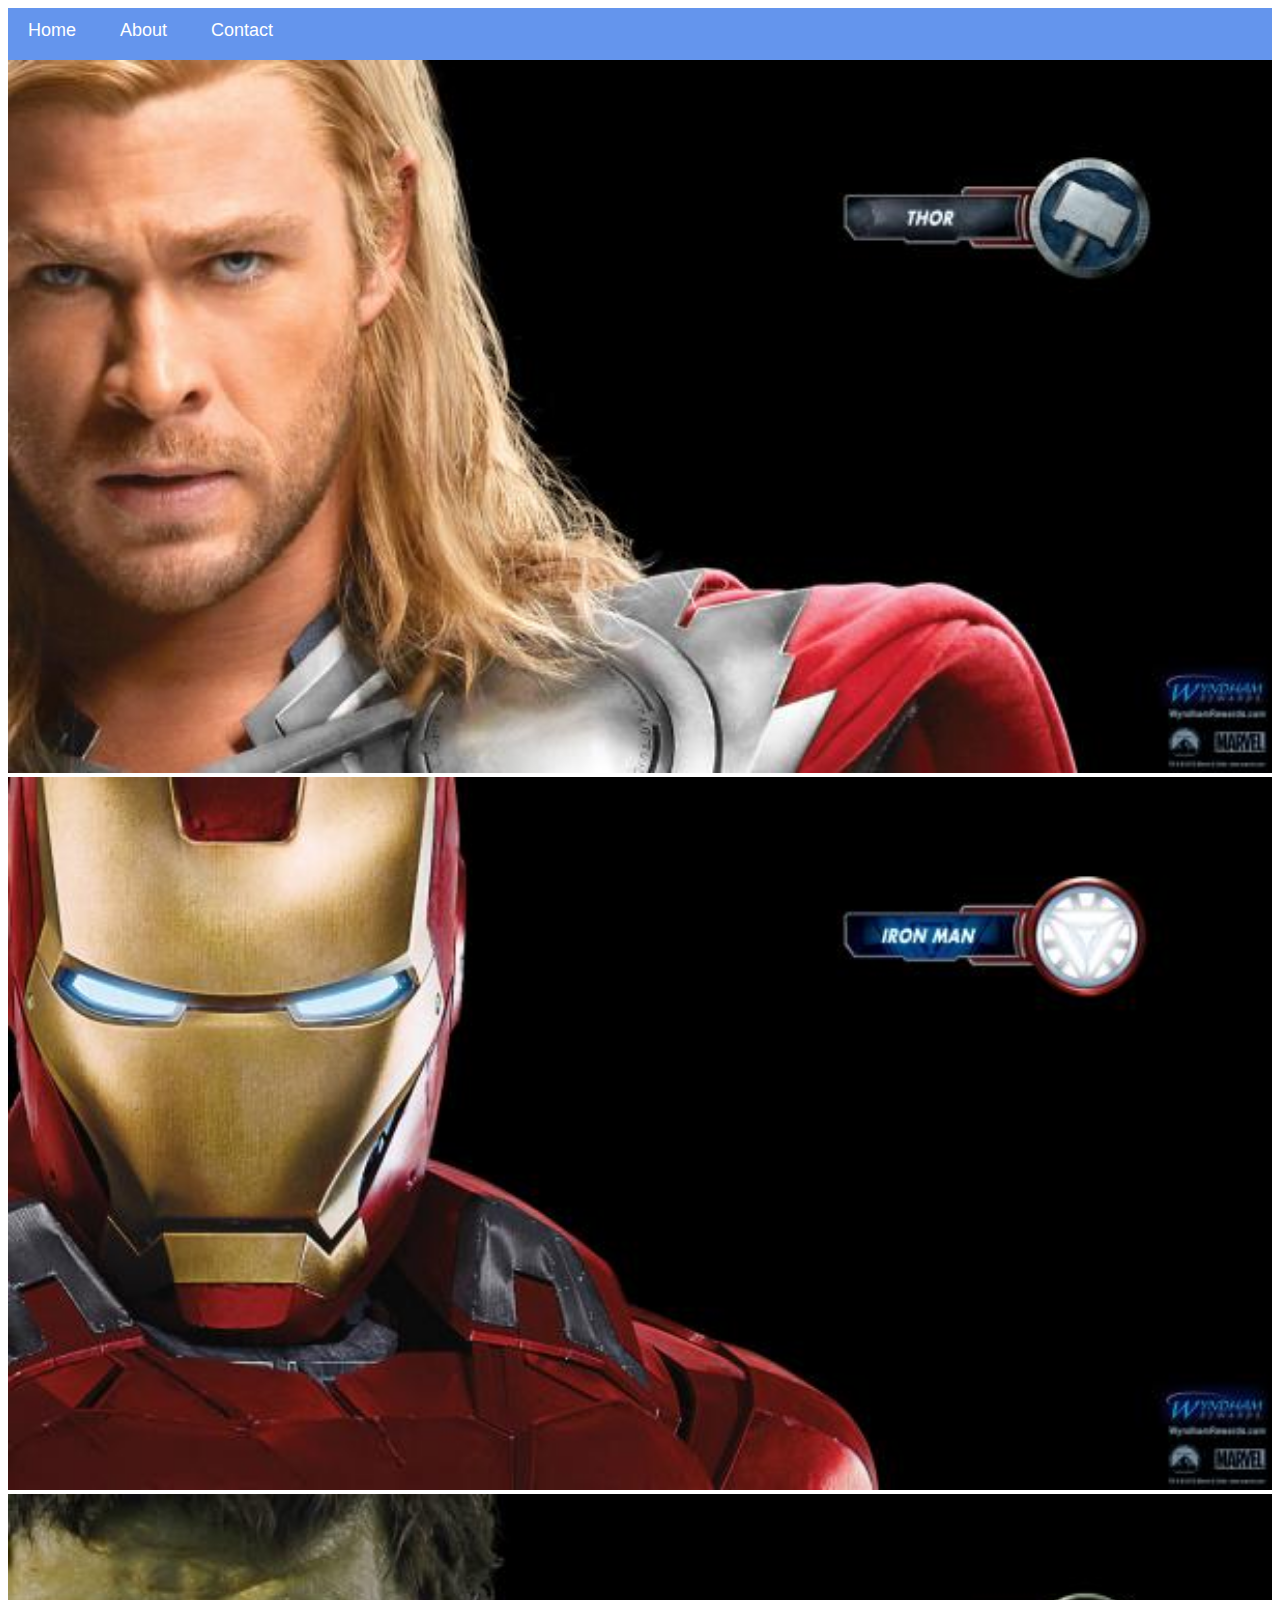
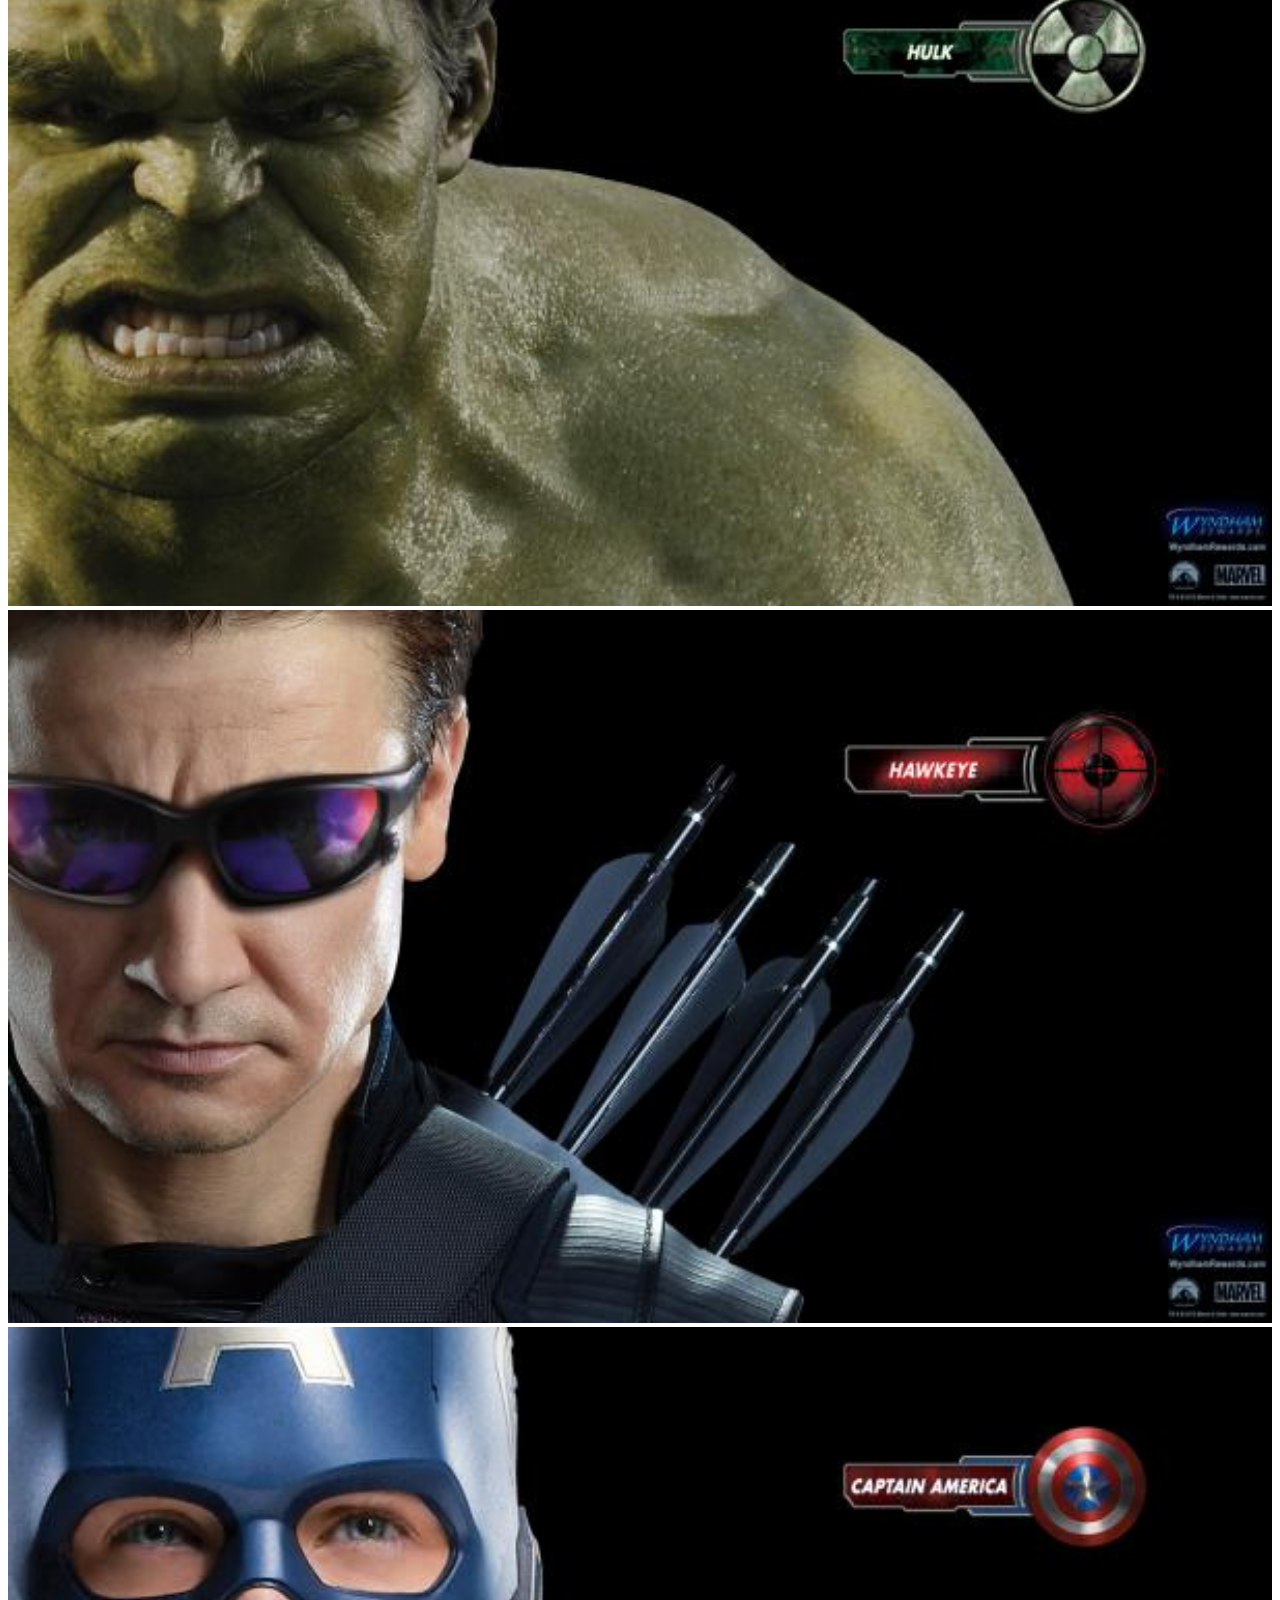
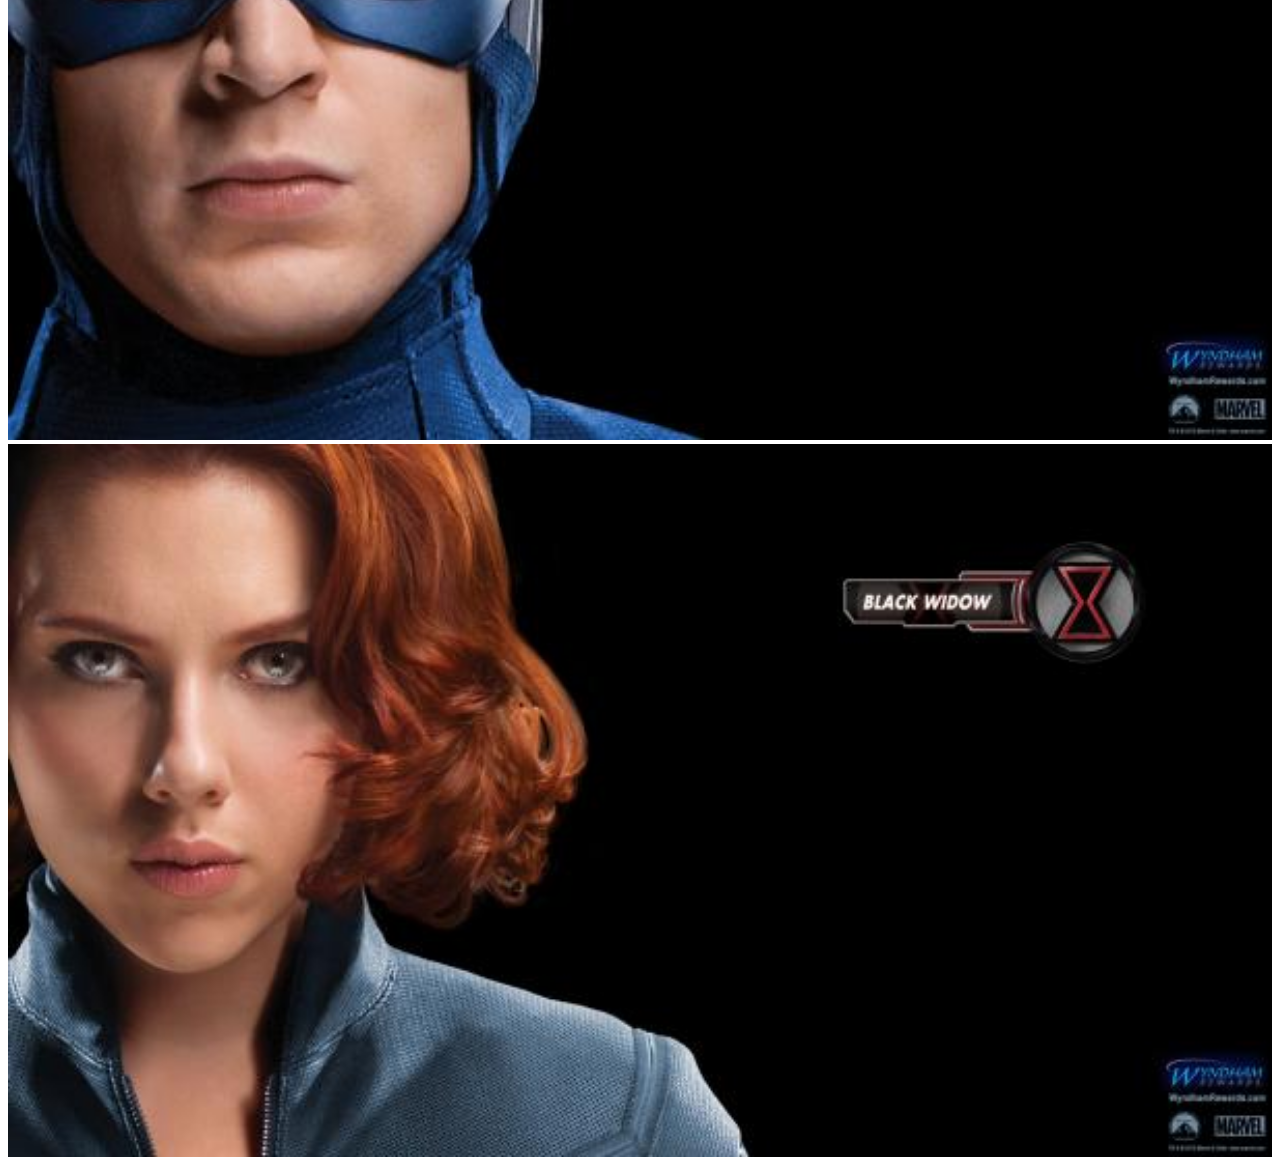
<file: index.html>
<!DOCTYPE html >
<html>

<head>
    <link rel="stylesheet" href="style.css">
</head>

<body>
    
    <div id="menu">
        <a href="index.html">Home</a>
        <a href="about.html">About</a>
        <a href="contact.html">Contact</a>
    </div>

    <div class="gallery">
        <a href="avenger-1.html"><img src="images/avengers_01.jpg"/></a>
        <a href="avenger-2.html"><img src="images/avengers_02.jpg"/></a>
        <a href="avenger-3.html"><img src="images/avengers_03.jpg"/></a>
        <a href="avenger-4.html"><img src="images/avengers_04.jpg"/></a>
        <a href="avenger-5.html"><img src="images/avengers_05.jpg"/></a>
        <a href="avenger-6.html"><img src="images/avengers_06.jpg"/></a>
    </div>

</body>

</html>
</file>
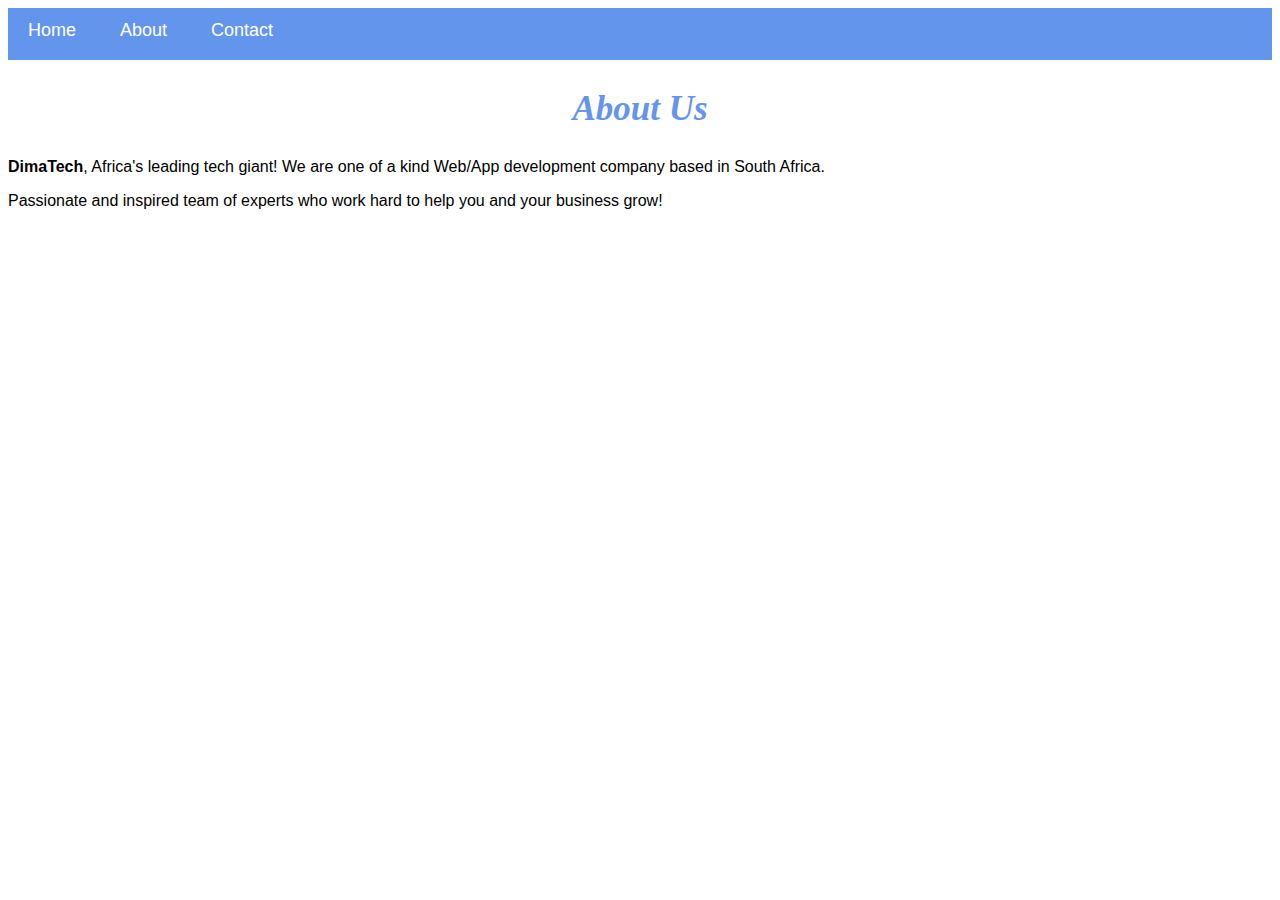
<file: about.html>
<!DOCTYPE html >
<html>

<head>
    <link rel="stylesheet" href="style.css">
</head>

<body>
    <div id="menu">
            <a href="index.html">Home</a>
            <a href="about.html">About</a>
            <a href="contact.html">Contact</a>
    </div>
    <h2>About Us</h2>
    <p><b>DimaTech</b>, Africa's leading tech giant! We are one of a kind Web/App development company based in South Africa. 
    <p>Passionate and inspired team of experts who work hard to help you and your business grow!</p>
</body>

</html>
</file>
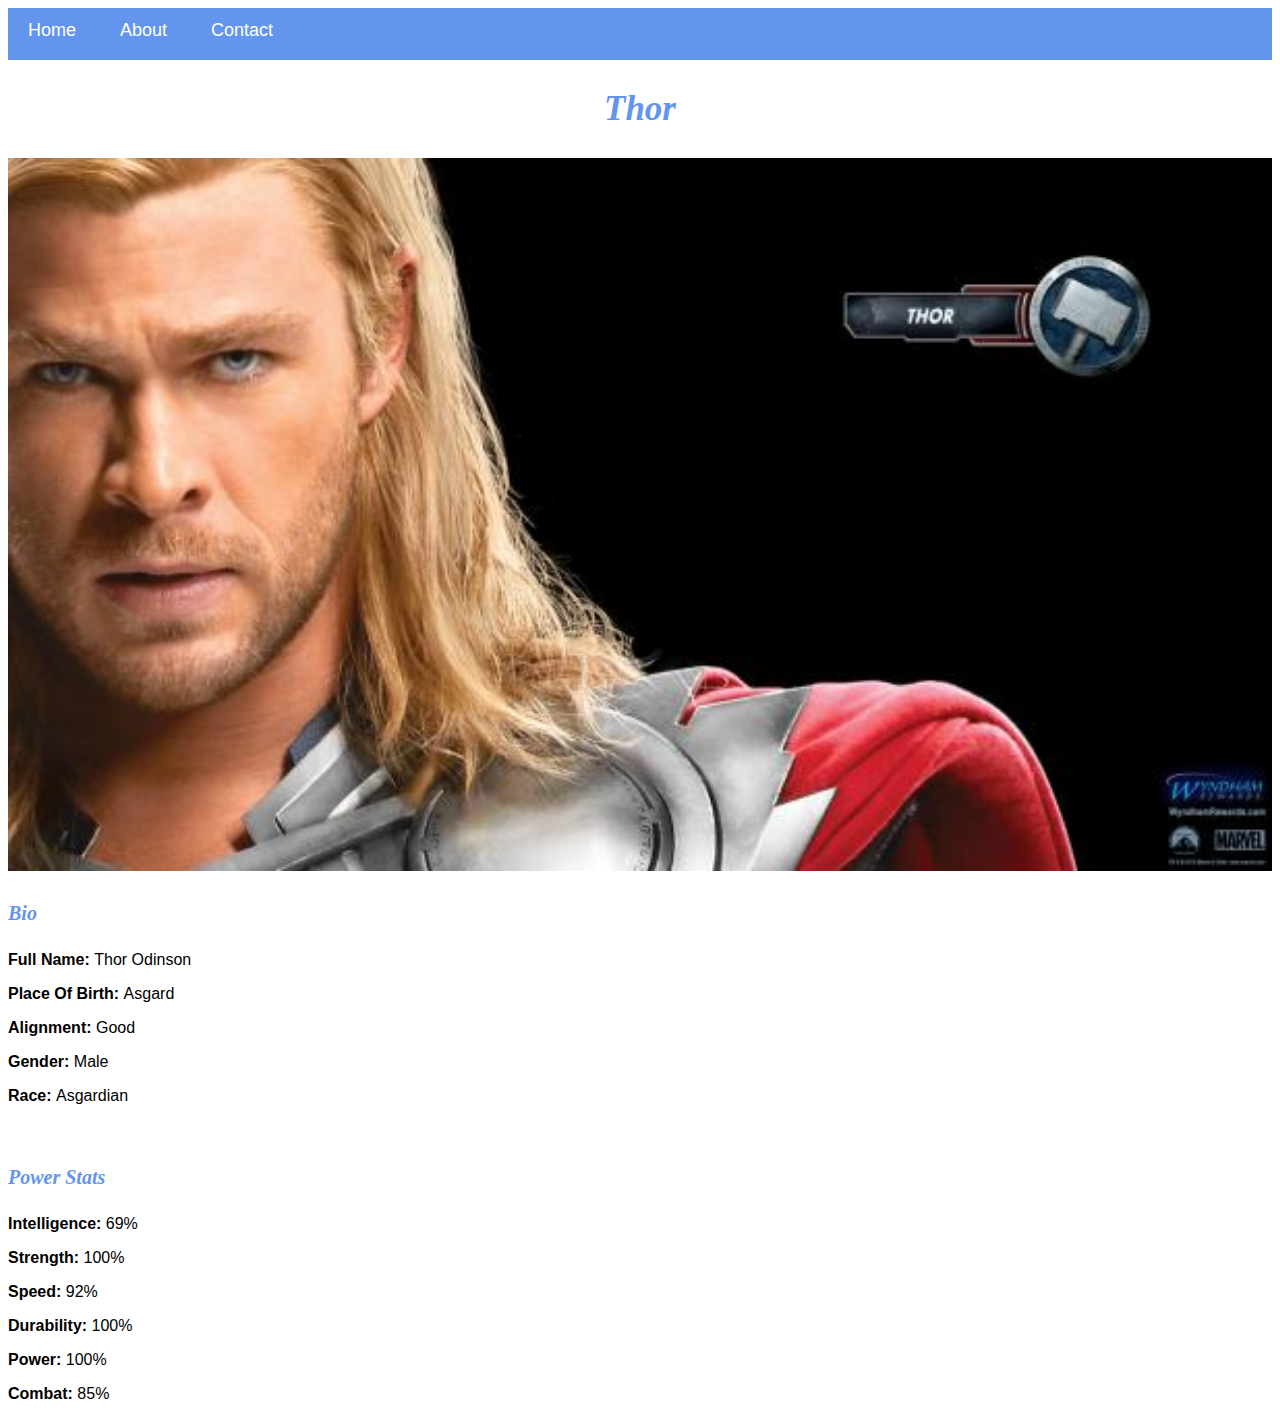
<file: avenger-1.html>
<!DOCTYPE html>
<html>
    <head> 
        <link rel="stylesheet" href="style.css"> 
    </head>
 
    <body> 
        <div id="menu">
            <a href="index.html">Home</a>
            <a href="about.html">About</a>
            <a href="contact.html">Contact</a>
        </div>
        <h2>Thor</h2>
        <div class="gallery"> 
            <img src="images/avengers_01.jpg"> 
        </div> 
        <h4>Bio</h4> 
        <p><strong>Full Name: </strong> Thor Odinson</p> 
        <p><strong>Place Of Birth: </strong> Asgard</p> 
        <p><strong>Alignment: </strong> Good</p> 
        <p><strong>Gender: </strong> Male</p>
        <p><strong>Race: </strong> Asgardian</p> 
        <br/>
        <h4>Power Stats</h4>
        <p><strong>Intelligence: </strong> 69%</p>
        <p><strong>Strength: </strong> 100%</p>
        <p><strong>Speed: </strong> 92%</p>
        <p><strong>Durability: </strong> 100%</p>
        <p><strong>Power: </strong> 100%</p>
        <p><strong>Combat: </strong> 85%</p>
    </body>
</html>
</file>
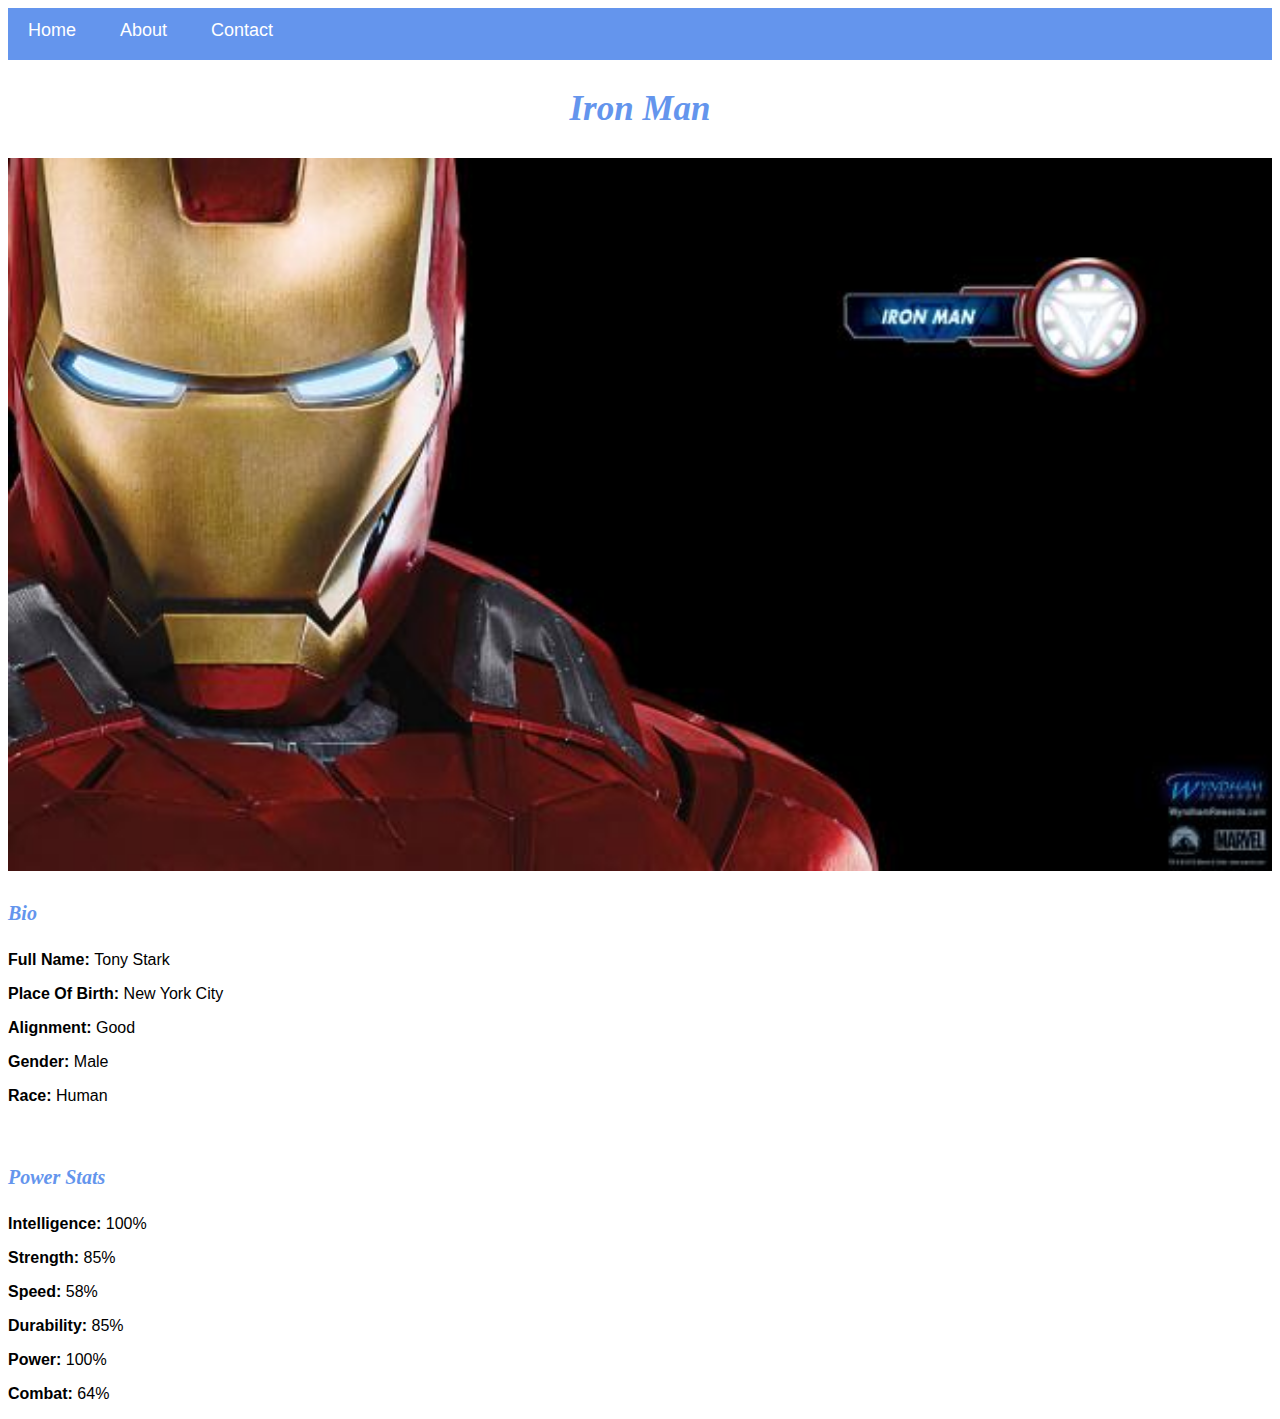
<file: avenger-2.html>
<!DOCTYPE html>
<html>
    <head> 
        <link rel="stylesheet" href="style.css"> 
    </head>
 
    <body>
        <div id="menu">
            <a href="index.html">Home</a>
            <a href="about.html">About</a>
            <a href="contact.html">Contact</a>
        </div>
        <h2>Iron Man</h2>
        <div class="gallery"> 
            <img src="images/avengers_02.jpg"> 
        </div> 
        <h4>Bio</h4> 
        <p><strong>Full Name: </strong> Tony Stark</p> 
        <p><strong>Place Of Birth: </strong> New York City</p> 
        <p><strong>Alignment: </strong> Good</p> 
        <p><strong>Gender: </strong> Male</p>
        <p><strong>Race: </strong> Human</p>
        <br/>
        <h4>Power Stats</h4>
        <p><strong>Intelligence: </strong> 100%</p>
        <p><strong>Strength: </strong> 85%</p>
        <p><strong>Speed: </strong> 58%</p>
        <p><strong>Durability: </strong> 85%</p>
        <p><strong>Power: </strong> 100%</p>
        <p><strong>Combat: </strong> 64%</p>
    </body>
</html>
</file>
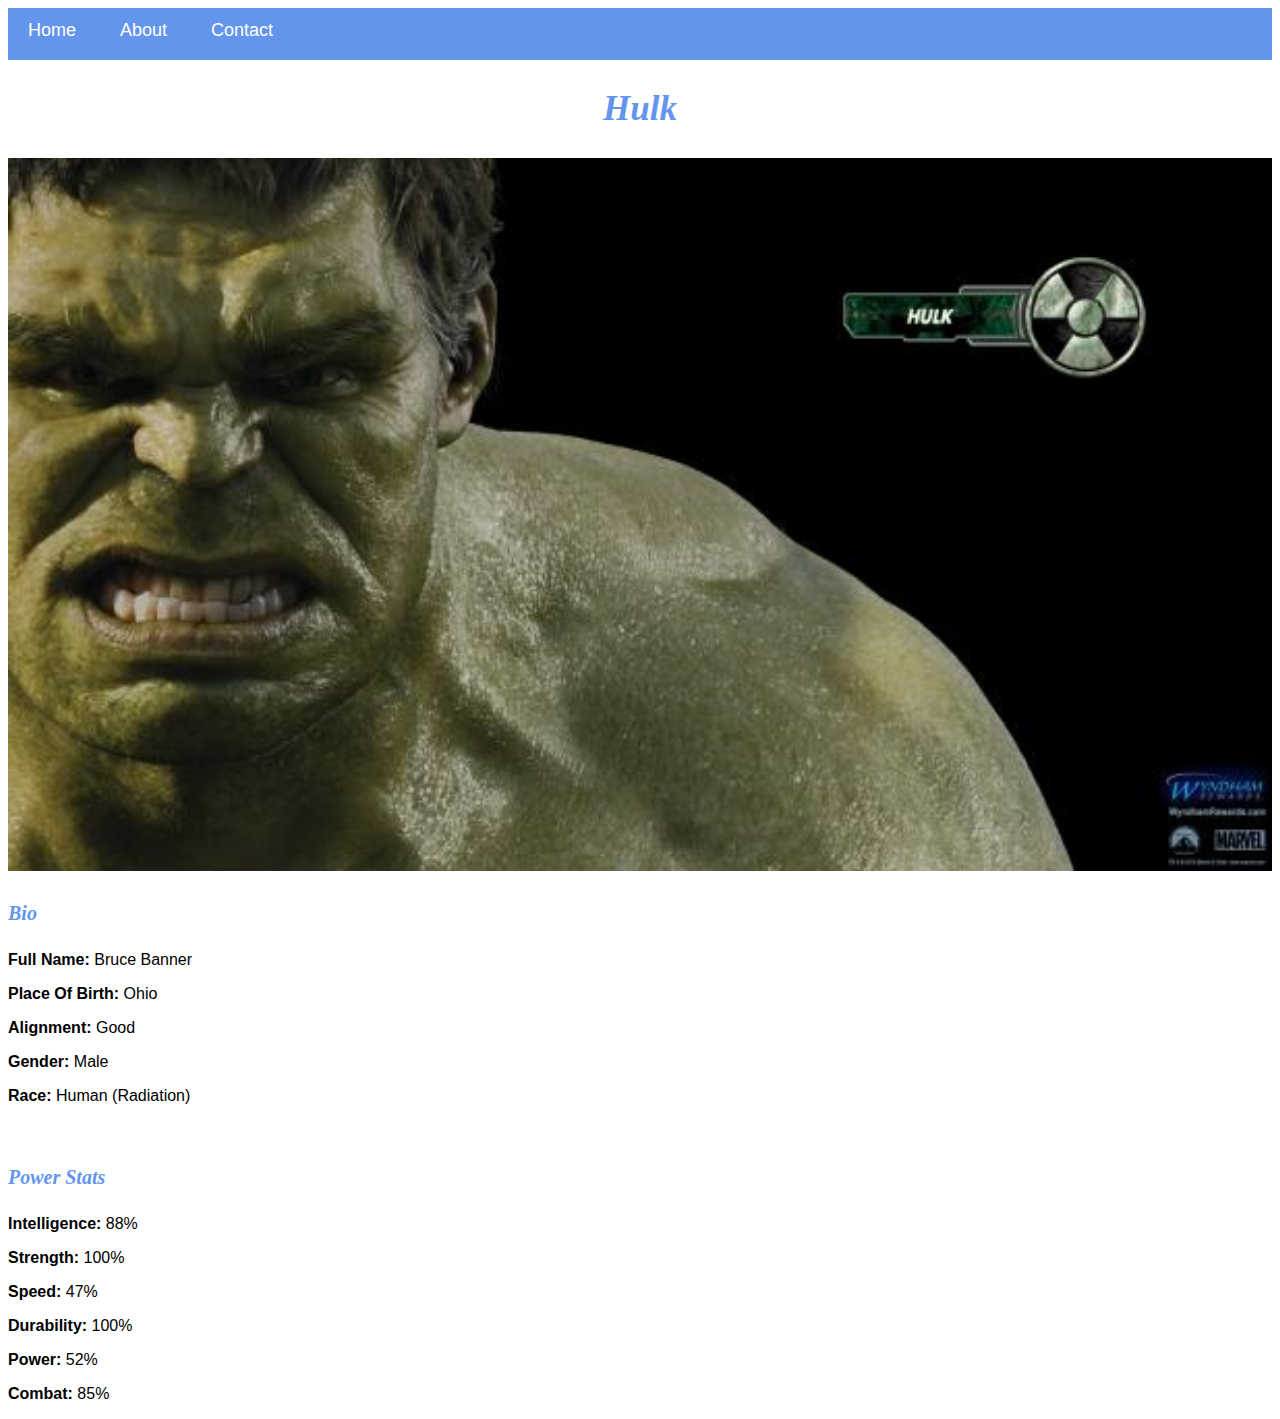
<file: avenger-3.html>
<!DOCTYPE html>
<html>
    <head> 
        <link rel="stylesheet" href="style.css"> 
    </head>
 
    <body> 
        <div id="menu">
            <a href="index.html">Home</a>
            <a href="about.html">About</a>
            <a href="contact.html">Contact</a>
        </div>
        <h2>Hulk</h2>
        <div class="gallery"> 
            <img src="images/avengers_03.jpg"> 
        </div> 
        <h4>Bio</h4> 
        <p><strong>Full Name: </strong> Bruce Banner</p> 
        <p><strong>Place Of Birth: </strong> Ohio</p> 
        <p><strong>Alignment: </strong> Good</p> 
        <p><strong>Gender: </strong> Male</p>
        <p><strong>Race: </strong> Human (Radiation)</p> 
        <br/>
        <h4>Power Stats</h4>
        <p><strong>Intelligence: </strong> 88%</p>
        <p><strong>Strength: </strong> 100%</p>
        <p><strong>Speed: </strong> 47%</p>
        <p><strong>Durability: </strong> 100%</p>
        <p><strong>Power: </strong> 52%</p>
        <p><strong>Combat: </strong> 85%</p>
    </body>
</html>
</file>
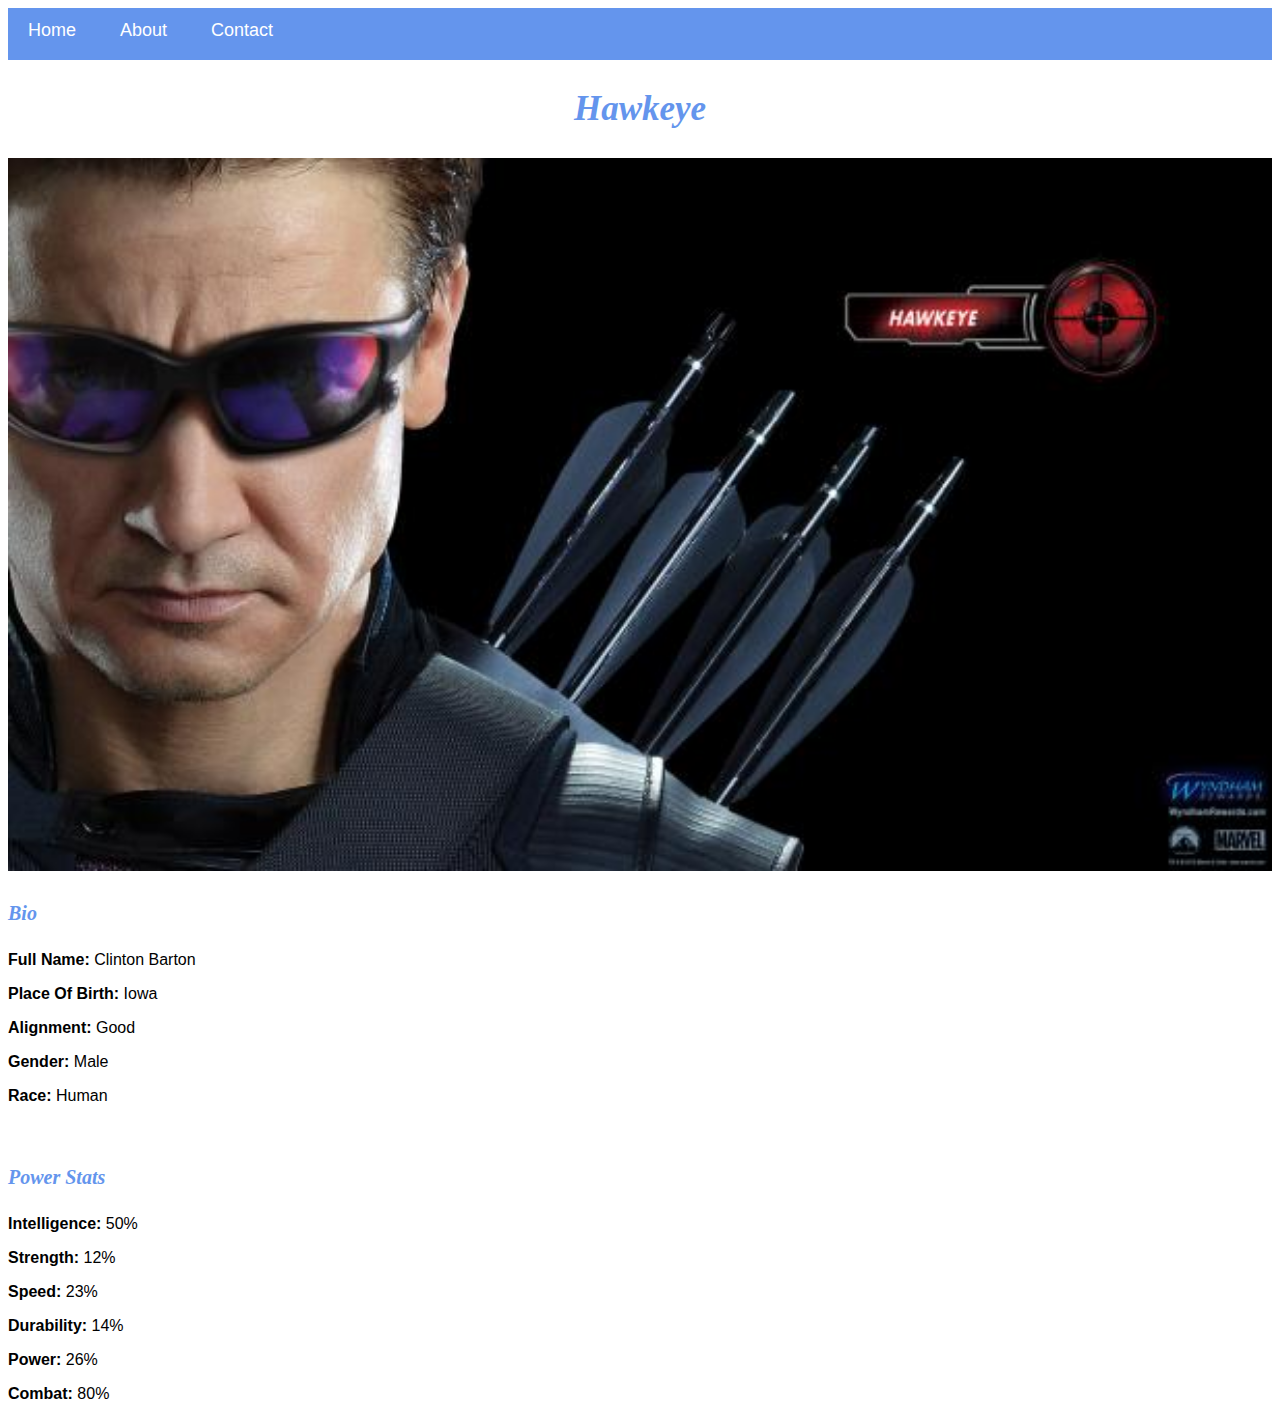
<file: avenger-4.html>
<!DOCTYPE html>
<html>
    <head> 
        <link rel="stylesheet" href="style.css"> 
    </head>
 
    <body> 
        <div id="menu">
            <a href="index.html">Home</a>
            <a href="about.html">About</a>
            <a href="contact.html">Contact</a>
        </div>
        <h2>Hawkeye</h2>
        <div class="gallery"> 
            <img src="images/avengers_04.jpg"> 
        </div> 
        <h4>Bio</h4> 
        <p><strong>Full Name: </strong> Clinton Barton</p> 
        <p><strong>Place Of Birth: </strong> Iowa </p> 
        <p><strong>Alignment: </strong> Good</p> 
        <p><strong>Gender: </strong> Male</p>
        <p><strong>Race: </strong> Human</p> 
        <br/>
        <h4>Power Stats</h4>
        <p><strong>Intelligence: </strong> 50%</p>
        <p><strong>Strength: </strong> 12%</p>
        <p><strong>Speed: </strong> 23%</p>
        <p><strong>Durability: </strong> 14%</p>
        <p><strong>Power: </strong> 26%</p>
        <p><strong>Combat: </strong> 80%</p>
    </body>
</html>
</file>
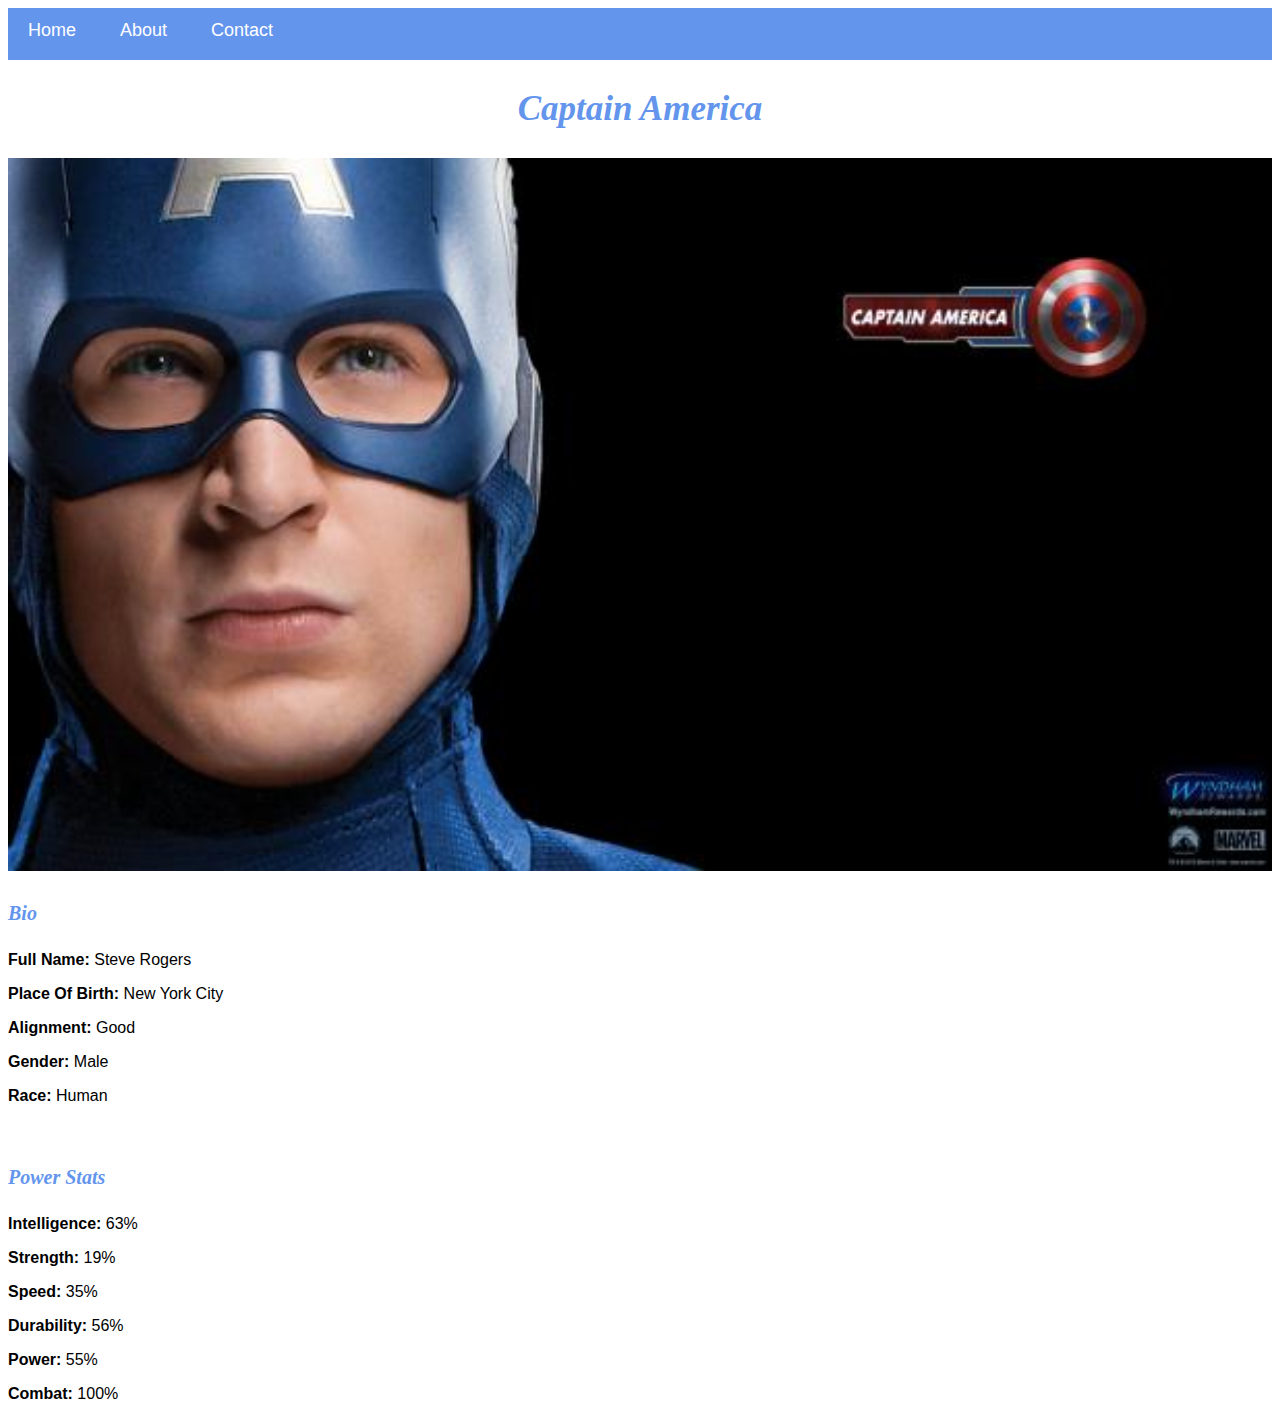
<file: avenger-5.html>
<!DOCTYPE html>
<html>
    <head> 
        <link rel="stylesheet" href="style.css"> 
    </head>
 
    <body> 
        <div id="menu">
            <a href="index.html">Home</a>
            <a href="about.html">About</a>
            <a href="contact.html">Contact</a>
        </div>
        <h2>Captain America</h2>
        <div class="gallery"> 
            <img src="images/avengers_05.jpg"> 
        </div> 
        <h4>Bio</h4> 
        <p><strong>Full Name: </strong> Steve Rogers</p> 
        <p><strong>Place Of Birth: </strong> New York City</p> 
        <p><strong>Alignment: </strong> Good</p> 
        <p><strong>Gender: </strong> Male</p>
        <p><strong>Race: </strong> Human</p> 
        <br/>
        <h4>Power Stats</h4>
        <p><strong>Intelligence: </strong> 63%</p>
        <p><strong>Strength: </strong> 19%</p>
        <p><strong>Speed: </strong> 35%</p>
        <p><strong>Durability: </strong> 56%</p>
        <p><strong>Power: </strong> 55%</p>
        <p><strong>Combat: </strong> 100%</p>
    </body>
</html>
</file>
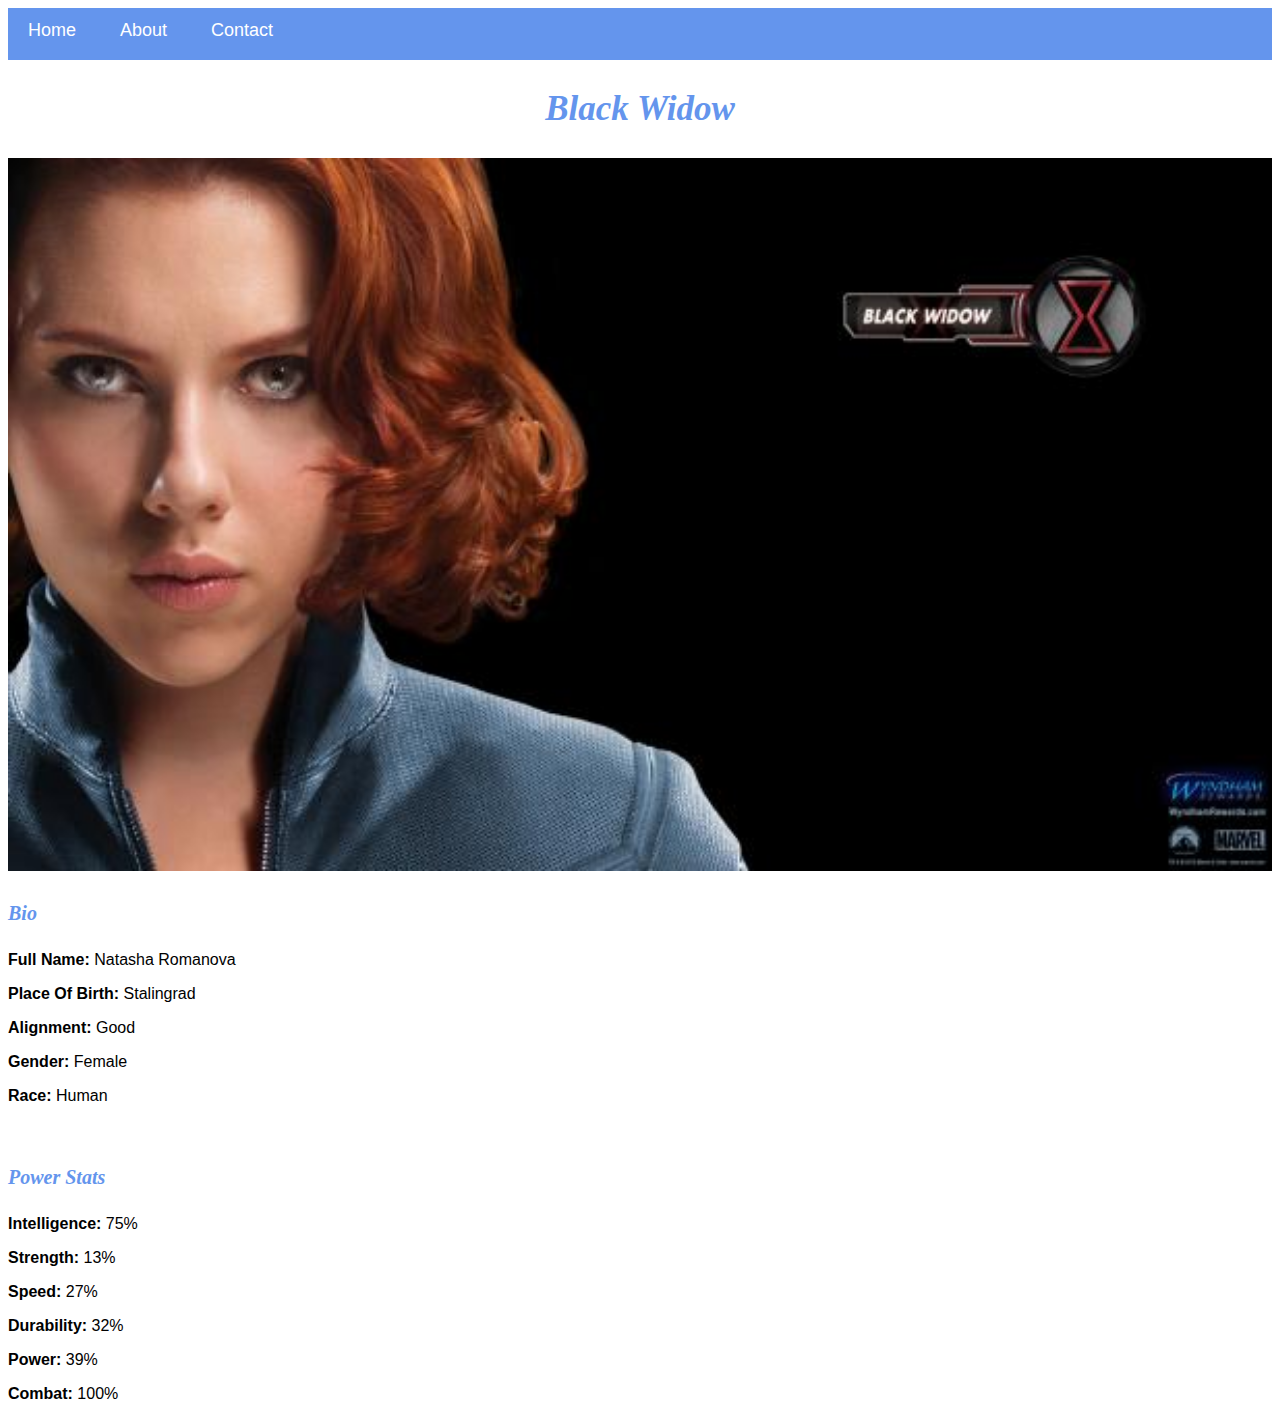
<file: avenger-6.html>
<!DOCTYPE html>
<html>
    <head> 
        <link rel="stylesheet" href="style.css"> 
    </head>
 
    <body> 
        <div id="menu">
            <a href="index.html">Home</a>
            <a href="about.html">About</a>
            <a href="contact.html">Contact</a>
        </div>
        <h2>Black Widow</h2>
        <div class="gallery"> 
            <img src="images/avengers_06.jpg"> 
        </div> 
        <h4>Bio</h4> 
        <p><strong>Full Name: </strong> Natasha Romanova</p> 
        <p><strong>Place Of Birth: </strong> Stalingrad</p> 
        <p><strong>Alignment: </strong> Good</p> 
        <p><strong>Gender: </strong> Female</p>
        <p><strong>Race: </strong> Human</p> 
        <br/>
        <h4>Power Stats</h4>
        <p><strong>Intelligence: </strong> 75%</p>
        <p><strong>Strength: </strong> 13%</p>
        <p><strong>Speed: </strong> 27%</p>
        <p><strong>Durability: </strong> 32%</p>
        <p><strong>Power: </strong> 39%</p>
        <p><strong>Combat: </strong> 100%</p>
    </body>
</html>
</file>
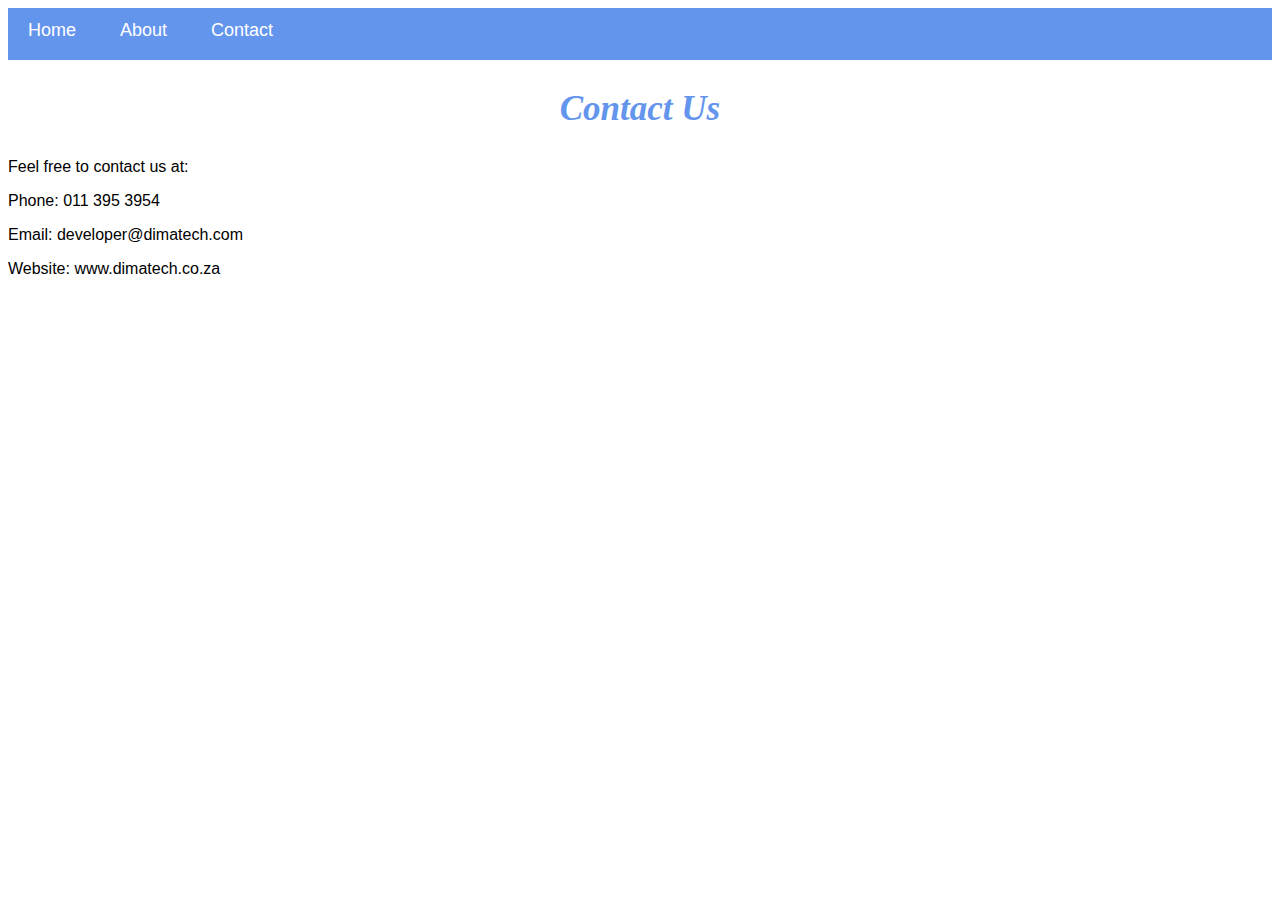
<file: contact.html>
<!DOCTYPE html >
<html>

<head>
    <link rel="stylesheet" href="style.css">
</head>

<body>
    <div id="menu">
            <a href="index.html">Home</a>
            <a href="about.html">About</a>
            <a href="contact.html">Contact</a>
    </div>
    <h2>Contact Us</h2>
    <p>Feel free to contact us at:</p>
    <p>Phone: 011 395 3954</p>
    <p>Email: developer@dimatech.com</p>
    <p>Website: www.dimatech.co.za</p>
</body>

</html>
</file>
<file: style.css>
.gallery img{
    width: 100%;      
}

h2{
    font-family: Impact, fantasy;
    text-align: center;
    font-size: 35px;
    color: cornflowerblue;
    font-style: italic;
}

h4{
    font-family: Impact, fantasy;
    font-size: 20px;
    color: cornflowerblue;
    font-style: italic;
}

p{
    font-family: Helvetica, sans-serif; 
}
#menu{
    width:100%;
    height:40px;
    background-color: cornflowerblue;
    padding-top: 12px;
}

#menu a{
    color:#ffffff;
    font-family: Helvetica, sans-serif;
    font-size: 18px;
    text-decoration:none;
    font-weight: 800px;
      
    padding-left: 20px;
    padding-right: 20px;
}

#menu a:hover{
    color: #5077bd;
}
</file>
